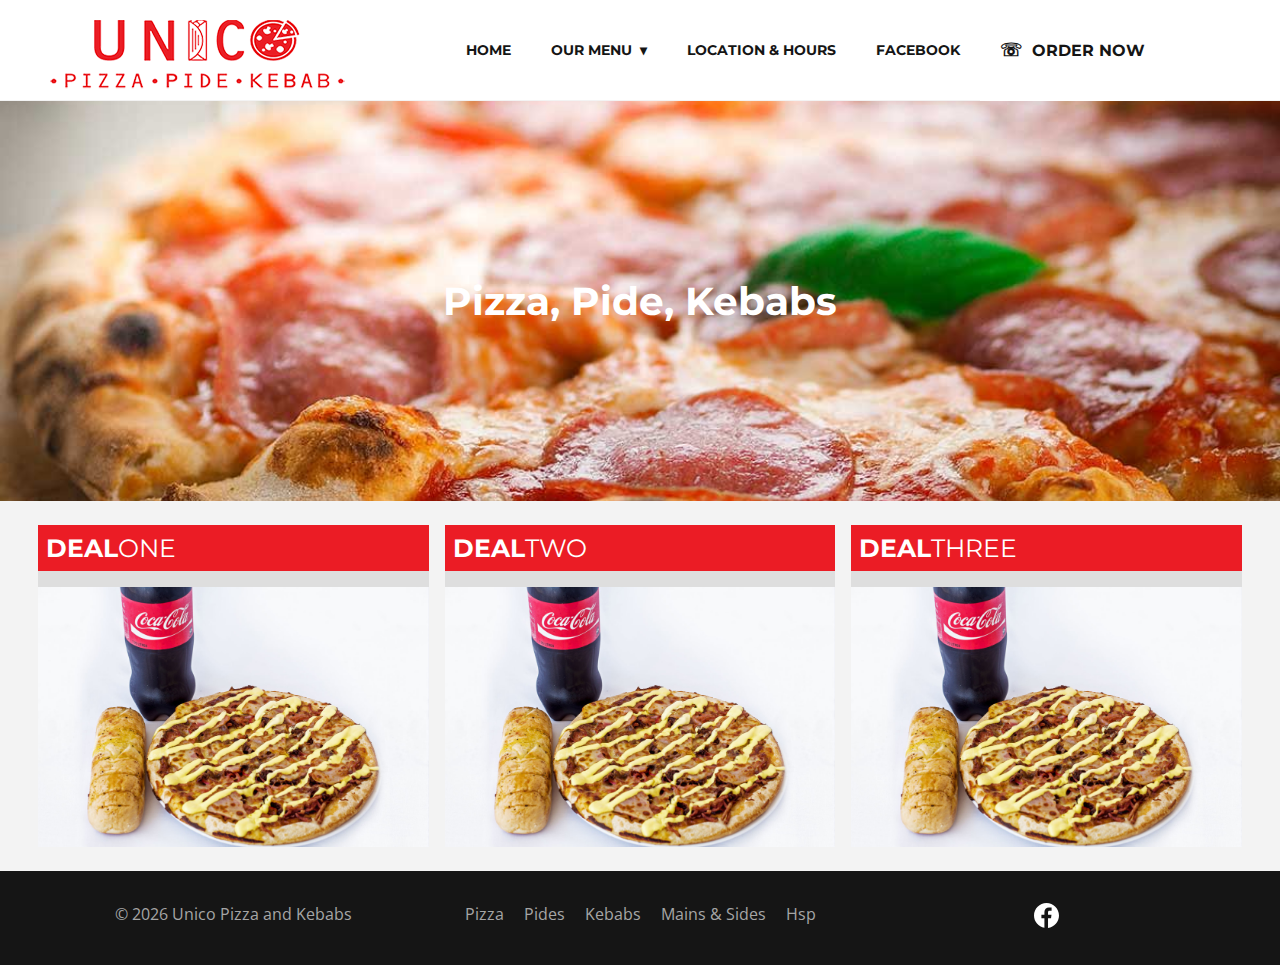
<file: index.html>
<!DOCTYPE html>
<!--[if lt IE 7]>      <html class="no-js lt-ie9 lt-ie8 lt-ie7"> <![endif]-->
<!--[if IE 7]>         <html class="no-js lt-ie9 lt-ie8"> <![endif]-->
<!--[if IE 8]>         <html class="no-js lt-ie9"> <![endif]-->
<!--[if gt IE 8]><!--> <html class="no-js"> <!--<![endif]-->
    <head>
        <meta charset="utf-8">
        <meta http-equiv="X-UA-Compatible" content="IE=edge">
        <title>Unico Pizza and Kebabs</title>
        <meta name="description" content="">
        <meta name="viewport" content="width=device-width, initial-scale=1">
        <link rel="stylesheet" href="style.css">

        <script src="//cdnjs.cloudflare.com/ajax/libs/jquery/2.1.3/jquery.min.js"></script>
        <script src="scripts.js"></script>

        
    </head>
    <body>
        <!--[if lt IE 7]>
            <p class="browsehappy">You are using an <strong>outdated</strong> browser. Please <a href="#">upgrade your browser</a> to improve your experience.</p>
        <![endif]-->
    
<header>


    <div class="navigation">
        <div class="nav-container">
            <div class="brand">
                <a href="/">
                    <img src="../images/unico-white-logo.png" alt="Unico Logo">
                </a>
            </div>
            <nav>
                <div class="nav-mobile">
                    <a href="#" id="nav-toggle">
                        <span></span>
                    </a>
                </div>
                
                <ul class="nav-list">
                    <li>
                        <a href="/">home</a>
                    </li>
                    <li>
                        <a href="#">our menu</a>
                        <ul class="nav-dropdown">
                            <li>
                                <a href="pizza.html">pizza</a>
                            </li>
                            <li>
                                <a href="pides.html">pides</a>
                            </li>
                            <li>
                                <a href="kebabs.html">kebabs</a>
                            </li>
                            <li>
                                <a href="mains.html">mains &amp; sides</a>
                            </li>
                            <li>
                                <a href="hsp.html">hsp</a>
                            </li>
                                    
                        </ul>
                    </li>
                    <li>
                        <a href="location.html">location &amp; hours</a>
                    </li>
                    <li>
                        <a href="hsp.html">facebook</a>
                    </li>
                    <li>
                        <a href="tel:94321911" class="btn btn-order">Order Now</a>
                    </li>
                </ul>
            </nav>
        </div>
    </div>
</header>

    <div class="banner">
        <h1>Pizza, Pide, Kebabs</h1>
    </div>

<main>
        <div class="deal">
            <h3>Deal<span>One</span></h3>            
            <picture>
                <source srcset="../images/deal1.jpg" media="(min-width: 400px)">
                <source srcset="../images/deal1.jpg" media="(min-width: 401px)">
                <img src="../images/deal1.jpg" alt="Photo of Pizza, Garlic Bread and A Bottle of Coke">
            </picture>
        </div>

        <div class="deal">
            <h3>Deal<span>Two</span></h3>
            <picture>
                <source srcset="../images/deal1.jpg" media="(min-width: 400px)">
                <source srcset="../images/deal1.jpg" media="(min-width: 401px)">
                <img src="../images/deal1.jpg" alt="Photo of Pizza, Garlic Bread and A Bottle of Coke">
            </picture>
        </div>

        <div class="deal">
            <h3>Deal<span>Three</span></h3>
            <picture>
                <source srcset="../images/deal1.jpg" media="(min-width: 400px)">
                <source srcset="../images/deal1.jpg" media="(min-width: 401px)">
                <img src="../images/deal1.jpg" alt="Photo of Pizza, Garlic Bread and A Bottle of Coke">
            </picture>
        </div>

        <!-- <section class="testimonials content grid">
            <h2 class="section__title">our customers love us!</h2>
            <blockquote class="testimonial__item">
                <p>Pizza’s are delicious and HSP’s are awesome!</p>
                <cite>Bel Day<small>August 2019 via Facebook</small></cite>
            </blockquote>
        
            <blockquote class="testimonial__item">
                <p>Pizza’s are delicious and HSP’s are awesome!</p>
                <cite>Bel Day<small>August 2019 via Facebook</small></cite>
            </blockquote>

            <blockquote class="testimonial__item">
                <p>Pizza’s are delicious and HSP’s are awesome!</p>
                <cite>Bel Day<small>August 2019 via Facebook</small></cite>
            </blockquote>

            <blockquote class="testimonial__item">
                <p>Pizza’s are delicious and HSP’s are awesome!</p>
                <cite>Bel Day<small>August 2019 via Facebook</small></cite>
            </blockquote>
        </section> -->

</main>

<footer>
    <div>
        <p>&copy; <script type="text/javascript">document.write(new Date().getFullYear());</script> Unico Pizza and Kebabs</p>
        <ul>
            <li><a href="pizza.html">pizza</a></li>
            <li><a href="pides.html">pides</a></li>
            <li><a href="kebabs.html">kebabs</a></li>
            <li><a href="mains.html">mains &amp; sides</a></li>
            <li><a href="hsp.html">hsp</a></li>  
        </ul>

        <ul class="social__list">
            <li><a href="https://www.facebook.com/unicopizzakebab"><svg version="1.1" id="Capa_1" xmlns="http://www.w3.org/2000/svg" xmlns:xlink="http://www.w3.org/1999/xlink" x="0px" y="0px"
                viewBox="0 0 167.657 167.657" style="enable-background:new 0 0 167.657 167.657;" xml:space="preserve">
           <g>
               <path d="M83.829,0.349C37.532,0.349,0,37.881,0,84.178c0,41.523,30.222,75.911,69.848,82.57v-65.081H49.626
                   v-23.42h20.222V60.978c0-20.037,12.238-30.956,30.115-30.956c8.562,0,15.92,0.638,18.056,0.919v20.944l-12.399,0.006
                   c-9.72,0-11.594,4.618-11.594,11.397v14.947h23.193l-3.025,23.42H94.026v65.653c41.476-5.048,73.631-40.312,73.631-83.154
                   C167.657,37.881,130.125,0.349,83.829,0.349z"/>
           </g>
           </svg></a></li>
        </ul>

    </div>

</footer>


       
    </body>
</html>
</file>
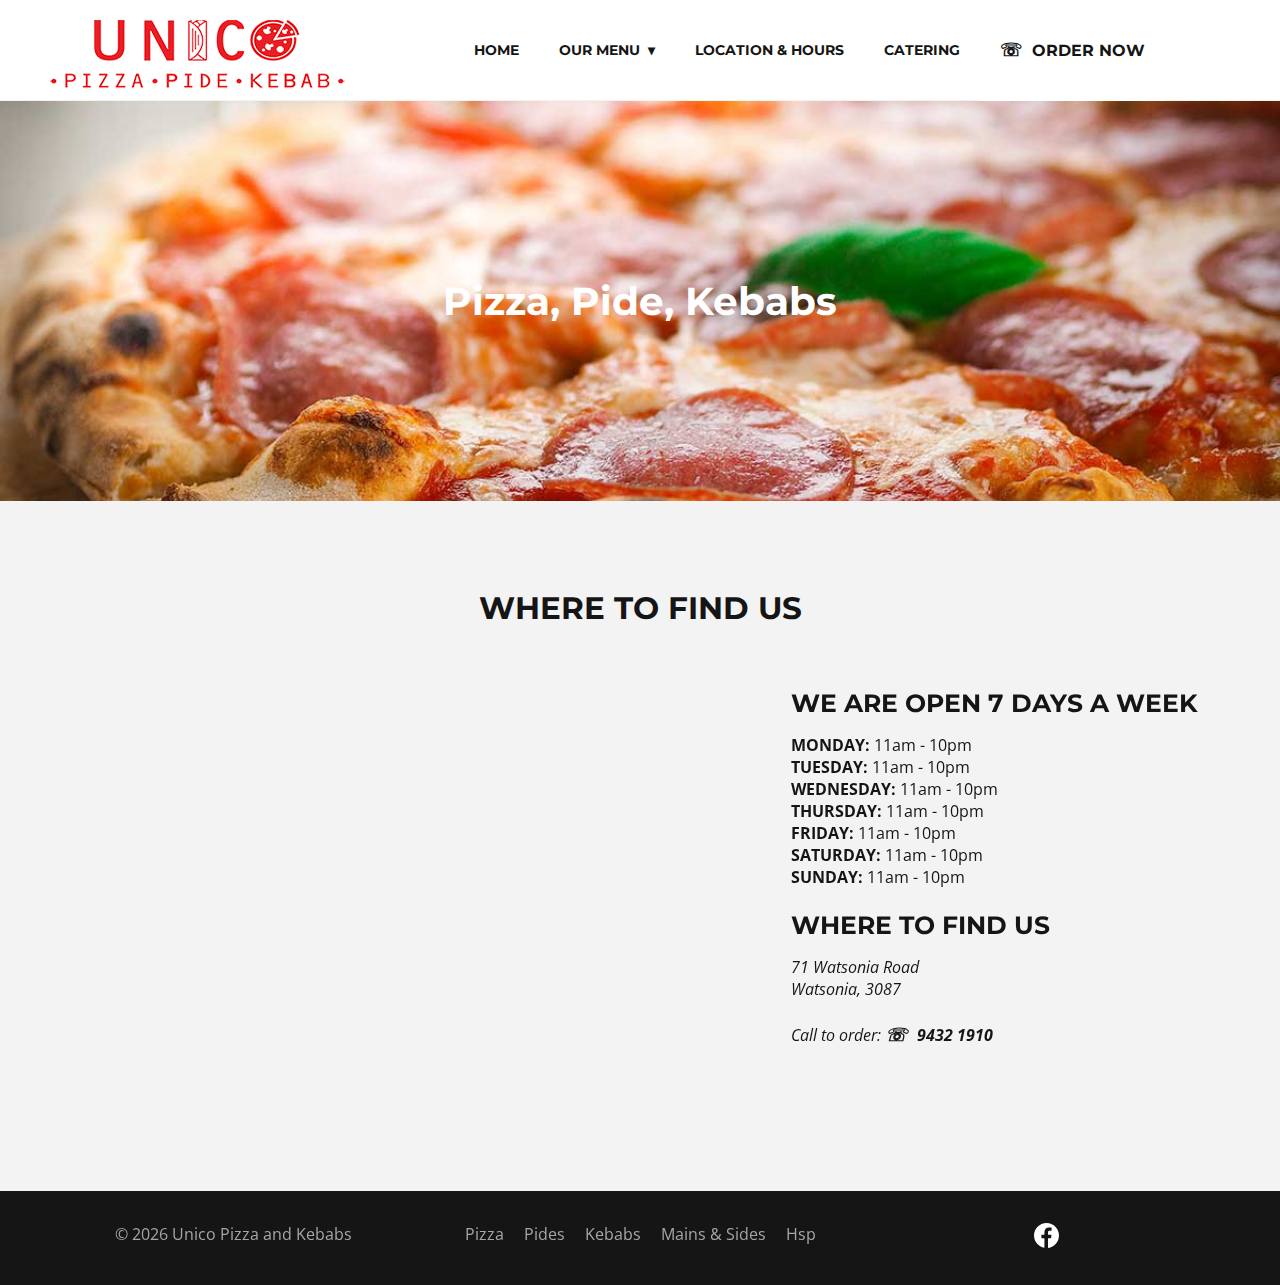
<file: location.html>
<!DOCTYPE html>
<!--[if lt IE 7]>      <html class="no-js lt-ie9 lt-ie8 lt-ie7"> <![endif]-->
<!--[if IE 7]>         <html class="no-js lt-ie9 lt-ie8"> <![endif]-->
<!--[if IE 8]>         <html class="no-js lt-ie9"> <![endif]-->
<!--[if gt IE 8]><!--> <html class="no-js"> <!--<![endif]-->
    <head>
        <meta charset="utf-8">
        <meta http-equiv="X-UA-Compatible" content="IE=edge">
        <title>Unico Pizza and Kebabs</title>
        <meta name="description" content="">
        <meta name="viewport" content="width=device-width, initial-scale=1">
        <link rel="stylesheet" href="style.css">

        <script src="//cdnjs.cloudflare.com/ajax/libs/jquery/2.1.3/jquery.min.js"></script>
        <script src="scripts.js"></script>

        
    </head>
    <body>
        <!--[if lt IE 7]>
            <p class="browsehappy">You are using an <strong>outdated</strong> browser. Please <a href="#">upgrade your browser</a> to improve your experience.</p>
        <![endif]-->
    
<header>


    <div class="navigation">
        <div class="nav-container">
            <div class="brand">
                <a href="/">
                    <img src="../images/unico-white-logo.png" alt="Unico Logo">
                </a>
            </div>
            <nav>
                <div class="nav-mobile">
                    <a href="#" id="nav-toggle">
                        <span></span>
                    </a>
                </div>
                
                <ul class="nav-list">
                    <li>
                        <a href="/">home</a>
                    </li>
                    <li>
                        <a href="#">our menu</a>
                        <ul class="nav-dropdown">
                            <li>
                                <a href="pizza.html">pizza</a>
                            </li>
                            <li>
                                <a href="pides.html">pides</a>
                            </li>
                            <li>
                                <a href="kebabs.html">kebabs</a>
                            </li>
                            <li>
                                <a href="mains.html">mains &amp; sides</a>
                            </li>
                            <li>
                                <a href="hsp.html">hsp</a>
                            </li>
                                    
                        </ul>
                    </li>
                    <li>
                        <a href="location.html">location &amp; hours</a>
                    </li>
                    <li>
                        <a href="catering.html">catering</a>
                    </li>
                    <li>
                        <a href="tel:94321911" class="btn btn-order">Order Now</a>
                    </li>
                </ul>
            </nav>
        </div>
    </div>
</header>

    <div class="banner">
        <h1>Pizza, Pide, Kebabs</h1>
    </div>

<main>

        <section class="location content">
            <h2 class="section__title">where to find us</h2>
            <div class="map">
                <iframe src="https://www.google.com/maps/embed?pb=!1m18!1m12!1m3!1d789.1054207523978!2d145.08185777386927!3d-37.70977875782414!2m3!1f0!2f0!3f0!3m2!1i1024!2i768!4f13.1!3m3!1m2!1s0x6ad649666dd5b4e7%3A0xe8fc1480323ae8fa!2sUnico%20Pizza%20and%20Kebabs!5e0!3m2!1sen!2sau!4v1567852633317!5m2!1sen!2sau" width="600" height="450" frameborder="0" pointer-events="none"></iframe>
                           
            </div>
    
            <div class="hours">
                <h3>we are open 7 days a week </h3>
                <ul>
                    <li><strong>MONDAY: </strong>11am - 10pm</li>
                    <li><strong>TUESDAY: </strong>11am - 10pm</li>
                    <li><strong>WEDNESDAY: </strong>11am - 10pm</li>
                    <li><strong>THURSDAY: </strong>11am - 10pm</li>
                    <li><strong>FRIDAY: </strong>11am - 10pm</li>
                    <li><strong>SATURDAY: </strong>11am - 10pm</li>
                    <li><strong>SUNDAY: </strong>11am - 10pm</li>
                </ul>
                <br />
                <h3>where to find us</h3>

                <address>
                    <p>71 Watsonia Road<br />Watsonia, 3087</p>
                    <br />
                    <p>Call to order:  <a href="tel:94321911">9432 1910</a></p>
                </address>
            </div>
        </section>

</main>

<footer>
    <div>
        <p>&copy; <script type="text/javascript">document.write(new Date().getFullYear());</script> Unico Pizza and Kebabs</p>
        <ul>
            <li><a href="pizza.html">pizza</a></li>
            <li><a href="pides.html">pides</a></li>
            <li><a href="kebabs.html">kebabs</a></li>
            <li><a href="mains.html">mains &amp; sides</a></li>
            <li><a href="hsp.html">hsp</a></li>  
        </ul>

        <ul class="social__list">
            <li><a href="https://www.facebook.com/unicopizzakebab"><svg version="1.1" id="Capa_1" xmlns="http://www.w3.org/2000/svg" xmlns:xlink="http://www.w3.org/1999/xlink" x="0px" y="0px"
                viewBox="0 0 167.657 167.657" style="enable-background:new 0 0 167.657 167.657;" xml:space="preserve">
           <g>
               <path d="M83.829,0.349C37.532,0.349,0,37.881,0,84.178c0,41.523,30.222,75.911,69.848,82.57v-65.081H49.626
                   v-23.42h20.222V60.978c0-20.037,12.238-30.956,30.115-30.956c8.562,0,15.92,0.638,18.056,0.919v20.944l-12.399,0.006
                   c-9.72,0-11.594,4.618-11.594,11.397v14.947h23.193l-3.025,23.42H94.026v65.653c41.476-5.048,73.631-40.312,73.631-83.154
                   C167.657,37.881,130.125,0.349,83.829,0.349z"/>
           </g>
           </svg></a></li>
        </ul>

    </div>

</footer>


       
    </body>
</html>
</file>
<file: style.css>
@import url(https://fonts.googleapis.com/css?family=Montserrat:500,700|Open+Sans:400,700&display=swap);
:root{--clr-highlight:#eb1c25;--clr--highlight-light:#e73a42;--clr-dark-bg:#151515;--clr-light-bg:#fff;--clr-light-text:#ffffff;--clr-dark-text:#151515;--font-size:16px;--ratio:1.250;--h4:calc(var(--font-size)*var(--ratio));--h3:calc(var(--h4)*var(--ratio));--h2:calc(var(--h3)*var(--ratio));--h1:calc(var(--h2)*var(--ratio));--font-body:'Open Sans',Arial,Helvetica,sans-serif;--font-nav:'Montserrat',Arial,Helvetica,sans-serif;--font-heading:'Montserrat',Arial,Helvetica,sans-serif;--spacing-normal:16px;--spacing-large:24px;--spacing-x-large:32px}
*{margin:0;padding:0;box-sizing:border-box}
img{max-width:100%;display:block}
body{font:400 var(--font-size) var(--font-body);background-color:rgba(240,240,240,.8);color:var(--clr-dark-text)}
a{color:var(--clr-light-text);text-decoration:none}
ul{list-style:none;margin:0;padding:0}
h1,h2,h3,h4,h5,h6{font-family:var(--font-heading)}
h1{font-size:var(--h1);text-align:center;color:var(--clr-light-text)}
h2{text-transform:uppercase;font-weight:700;font-size:var(--h2);padding:var(--spacing-x-large) 0 5px 0;text-align:center;position:relative}
h2:before{position:absolute;width:15%;border:0;border-bottom:4px solid var(--yellow3);margin:2.5em auto 2.3em}
h3 {text-transform: uppercase; font-size: var(--h3); margin-bottom: var(--spacing-normal)}
.section__title{grid-column:1/-1;text-transform:uppercase;font-family:var(--font-heading);text-align:center;margin:var(--spacing-large) 0}

a {color: var(--clr-dark-text)}
a[href^="tel:"]{font-size:16px;font-weight:700}
a[href^="tel:"]:before{content:"☏  ";padding-right:.25rem;font-size:18px}
iframe {width: 100%; max-height: 50vh; display: inline-block;}
.navigation{height:100px;background:var(--clr-light-bg)}
.brand{position:absolute;float:left;line-height:100px;text-transform:uppercase;font-size:16px;margin-top:10px;padding-top:10px}
.brand a,.brand a:visited{color:var(--clr-dark-text);text-decoration:none}
.nav-container{max-width:90vw;margin:0 1vw}
nav{float:right}
nav li{float:left;position:relative}
nav a,nav a:visited{display:block;padding:0 20px;font-size:14px;line-height:100px;background:var(--clr-light-bg);color:var(--clr-dark-text);text-decoration:none;font-family:var(--font-nav);font-weight:700;text-transform:uppercase}
nav li a:hover,nav ul li a:visited:hover{background:var(--clr--highlight-light);color:var(--clr-light-text)}
nav li a:not(:only-child):after,nav ul li a:visited:not(:only-child):after{padding-left:.25rem;content:' ▾'}
nav li ul li{min-width:190px}
nav li ul li a{padding:15px;line-height:20px}
.nav-dropdown{position:absolute;display:none;z-index:1;box-shadow:0 3px 12px rgba(0,0,0,.15)}
.nav-mobile{display:none;position:absolute;top:10px;right:0;background:0 0;height:70px;width:70px}
@media only screen and (max-width:1239px){
.nav-mobile{display:block}
nav{width:100%;padding:90px 0 15px 0}
nav ul{display:none}
nav li{float:none}
nav li a{padding:15px;font-size:16px;line-height:20px}
nav li ul li a{padding-left:30px}
.nav-dropdown{position:static}
}
@media screen and (min-width:1240px){
.brand{padding-left:35px}
.nav-list{display:block!important}
}
#nav-toggle{position:absolute;left:18px;top:22px;cursor:pointer;padding:10px 35px 16px 0rem}
#nav-toggle span,#nav-toggle span:after,#nav-toggle span:before{cursor:pointer;border-radius:1px;height:5px;width:35px;background:var(--clr-highlight);position:absolute;display:block;content:'';transition:all .3s ease-in-out}
#nav-toggle span:before{top:-10px}
#nav-toggle span:after{bottom:-10px}
#nav-toggle.active span{background-color:transparent}
#nav-toggle.active span:after,#nav-toggle.active span:before{top:0}
#nav-toggle.active span:before{transform:rotate(45deg)}
#nav-toggle.active span:after{transform:rotate(-45deg)}
.banner{background:url(images/hot-pizza.jpg) center center no-repeat;background-size:cover;object-fit:cover;width:100%;height:400px;display:grid;text-align:center;justify-content:center;align-items:center}
section, footer{padding:var(--spacing-x-large) 0}
[class*=deal]{background-color:rgba(216,216,216,.8);margin:var(--spacing-large) 0}
[class*=deal] h3{background-color:var(--clr-highlight);color:var(--clr-light-text);text-transform:uppercase;padding:8px}
[class*=deal] h3 span{font-weight:400}
footer {background-color: var(--clr-dark-bg); color: var(--clr-light-text)}
footer, footer a {text-align: center; color:#a5a5a5}
footer a:hover {color: var(--clr-highlight)}
footer li {display: inline-block; margin: 0 8px; text-transform: capitalize}
footer svg {width: 25px; height: 25px; fill: #fff;}
footer svg:hover {fill: var(--clr--highlight-light)}
.map, .hours {margin: var(--spacing-normal) 0;}


@media screen and (min-width:800px){
.grid,main, footer div {display:grid;grid-template-columns:repeat(6,1fr);grid-template-rows:1fr;gap:1rem;margin:0 3vw}
.content{grid-column:1/-1}
[class*=deal]{grid-column:span 2}
footer ul, footer p {grid-column: span 2;}
.location {display:grid;grid-template-columns:repeat(8,1fr);grid-auto-rows: max-content;gap:1rem;margin:0 3vw}
.map{ grid-column: 1 / 5 }
.hours {grid-column: 6 / -1 }
}
</file>
